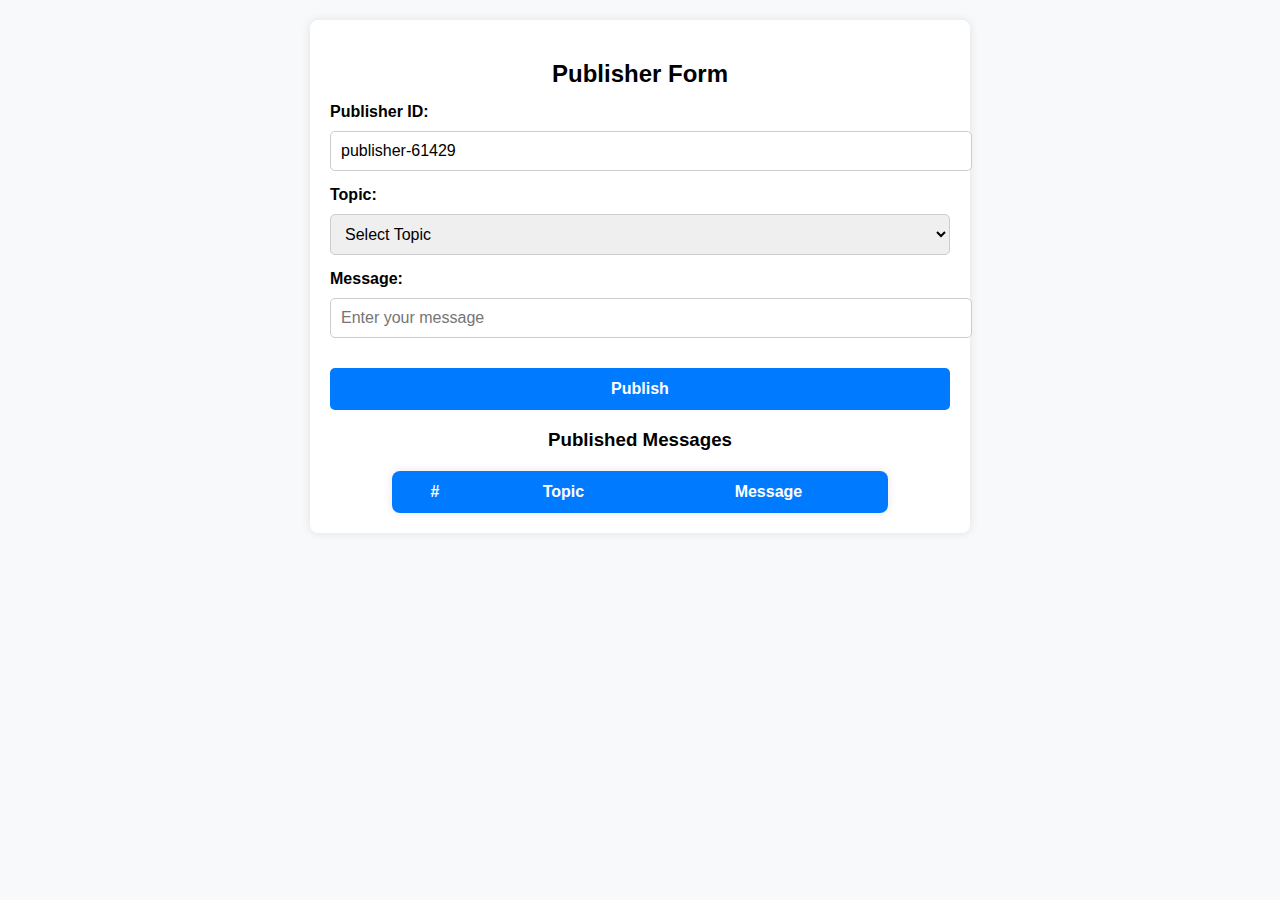
<file: Publisher/target/classes/public/index.html>
<!DOCTYPE html>
<html lang="en">
<head>
    <meta charset="UTF-8">
    <meta name="viewport" content="width=device-width, initial-scale=1.0">
    <title>Publisher Form</title>
    <link rel="stylesheet" href="styles.css">
</head>
<body>

    <div class="container">
        <h2>Publisher Form</h2>

        <div class="form-group">
            <label for="publisherId">Publisher ID:</label>
            <input type="text" id="publisherId" readonly>
        </div>

        <div class="form-group">
            <label for="topic">Topic:</label>
            <select id="topic">
                <option disabled selected>Select Topic</option>
                <option value="Football">Football</option>
                <option value="Basketball">Basketball</option>
                <option value="Cricket">Cricket</option>
                <option value="Pool">Pool</option>
                <option value="Others">Others</option>
            </select>
        </div>
        <!-- Add new topic section (hidden initially) -->
        <div class="form-group" id="newTopicGroup" style="display: none;">
            <label for="newTopic">Add New Topic:</label>
            <input type="text" id="newTopic" placeholder="Enter your topic">
        </div>
        <div class="form-group">
            <label for="message">Message:</label>
            <input type="text" id="message" placeholder="Enter your message">
        </div>

        <button id="publishButton">Publish</button>

        <h3>Published Messages</h3>
        <div class="table-container">
            <table id="messagesTable">
                <thead>
                    <tr>
                        <th>#</th>
                        <th>Topic</th>
                        <th>Message</th>
                    </tr>
                </thead>
                <tbody>
                    <!-- Messages will be dynamically inserted here -->
                </tbody>
            </table>
        </div>
    </div>

    <script src="script.js"></script>

</body>
</html>
</file>
<file: Publisher/target/classes/public/styles.css>
/* General Page Styling */
body {
    font-family: Arial, sans-serif;
    background-color: #f8f9fa;
    text-align: center;
    margin: 20px;
}

/* Main Container */
.container {
    width: 50%;
    margin: auto;
    background: white;
    padding: 20px;
    border-radius: 8px;
    box-shadow: 0px 0px 10px rgba(0, 0, 0, 0.1);
}

/* Headings */
h2, h3 {
    margin-bottom: 15px;
}

/* Form Group for Inputs */
.form-group {
    margin-bottom: 15px;
    text-align: left;
}

label {
    font-weight: bold;
    display: block;
    margin-bottom: 5px;
}

/* Input Fields and Dropdown */
input, select {
    width: 100%;
    padding: 10px;
    margin-top: 5px;
    border: 1px solid #ccc;
    border-radius: 5px;
    font-size: 16px;
}

/* Publish Button */
button {
    width: 100%;
    padding: 12px;
    margin-top: 15px;
    background-color: #007BFF;
    color: white;
    border: none;
    border-radius: 5px;
    cursor: pointer;
    font-size: 16px;
    font-weight: bold;
}

button:hover {
    background-color: #0056b3;
}

/* Centering the Published Messages Table */
.table-container {
    display: flex;
    justify-content: center;
    margin-top: 20px;
}

/* Table Styling */
table {
    width: 80%;
    max-width: 800px;
    border-collapse: collapse;
    background: white;
    border-radius: 8px;
    overflow: hidden;
    box-shadow: 0px 0px 10px rgba(0, 0, 0, 0.1);
}

/* Table Header */
th {
    background-color: #007BFF;
    color: white;
    font-weight: bold;
    padding: 12px;
}

/* Table Cells */
td {
    border: 1px solid #ddd;
    padding: 12px;
    text-align: center;
}

/* Alternating Row Colors */
tbody tr:nth-child(even) {
    background-color: #f2f2f2;
}

/* Responsive Design */
@media (max-width: 768px) {
    .container {
        width: 90%;
    }

    table {
        width: 100%;
    }
}
</file>
